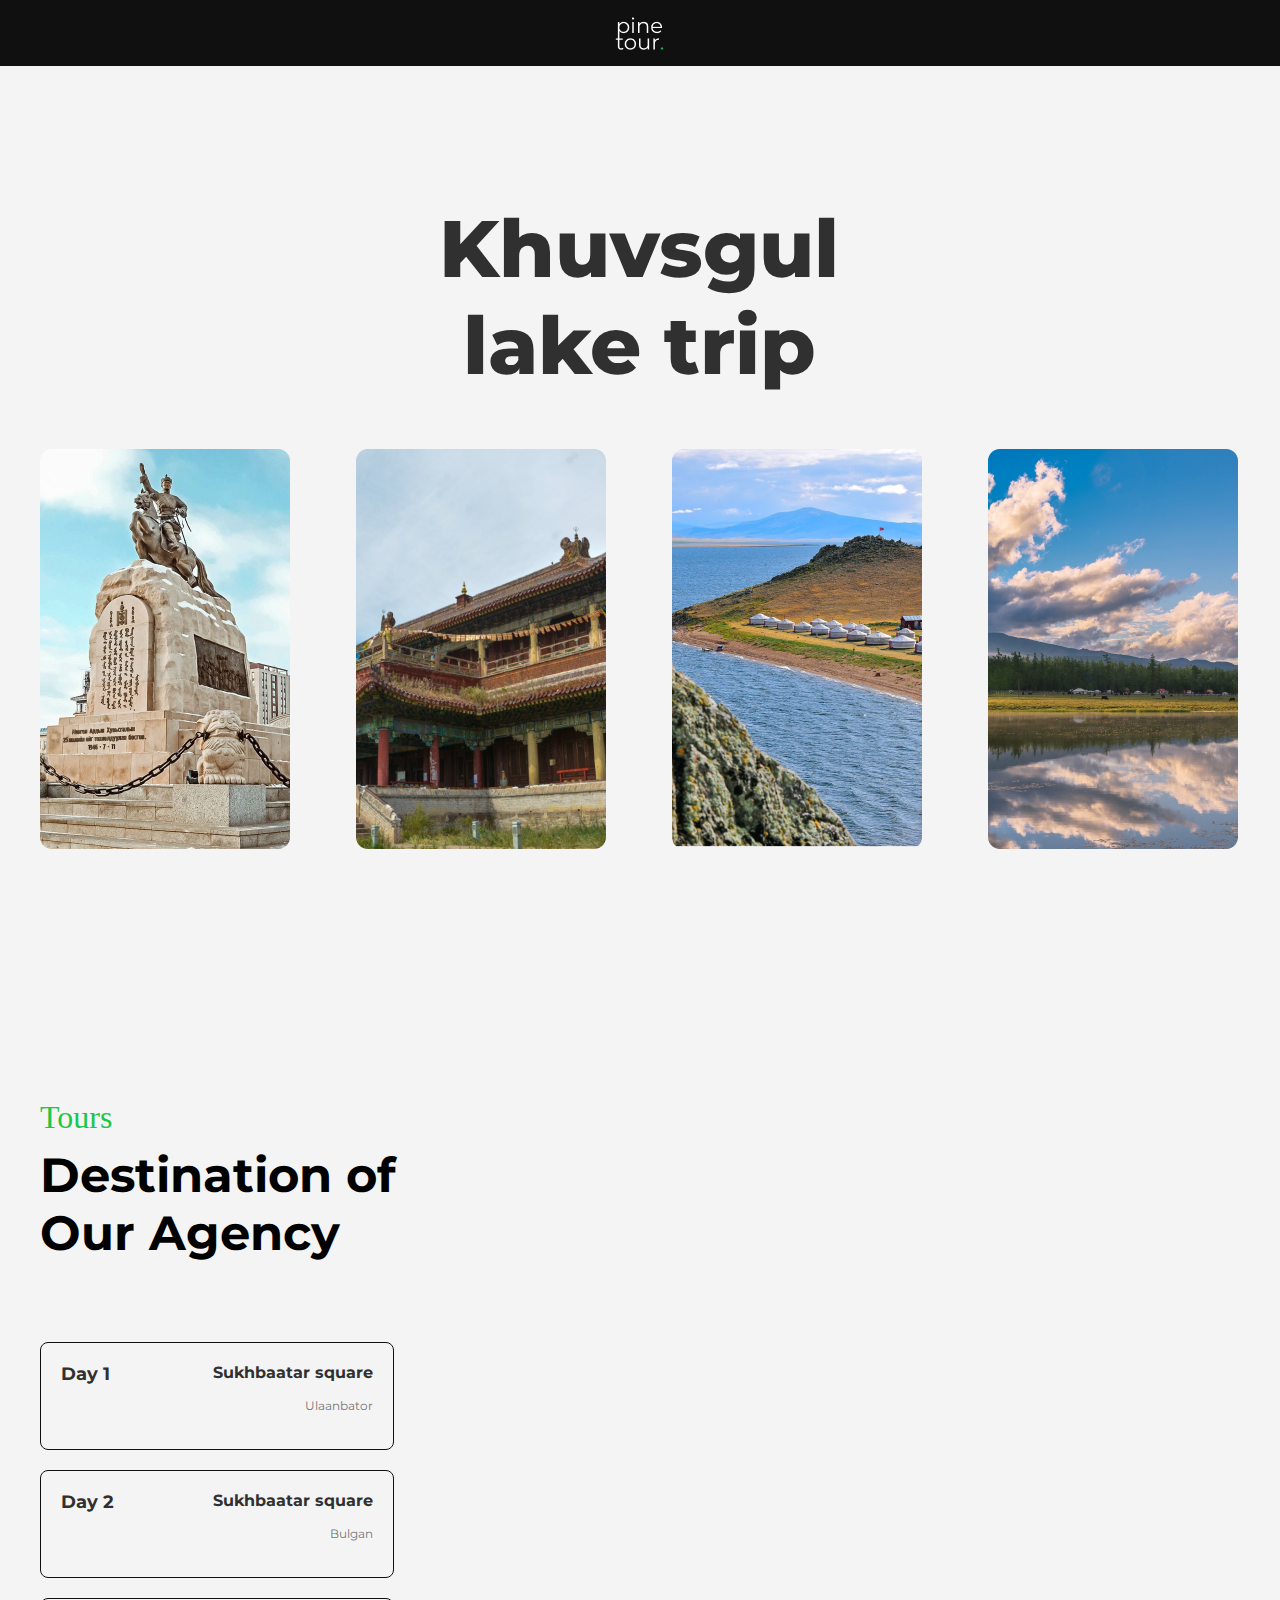
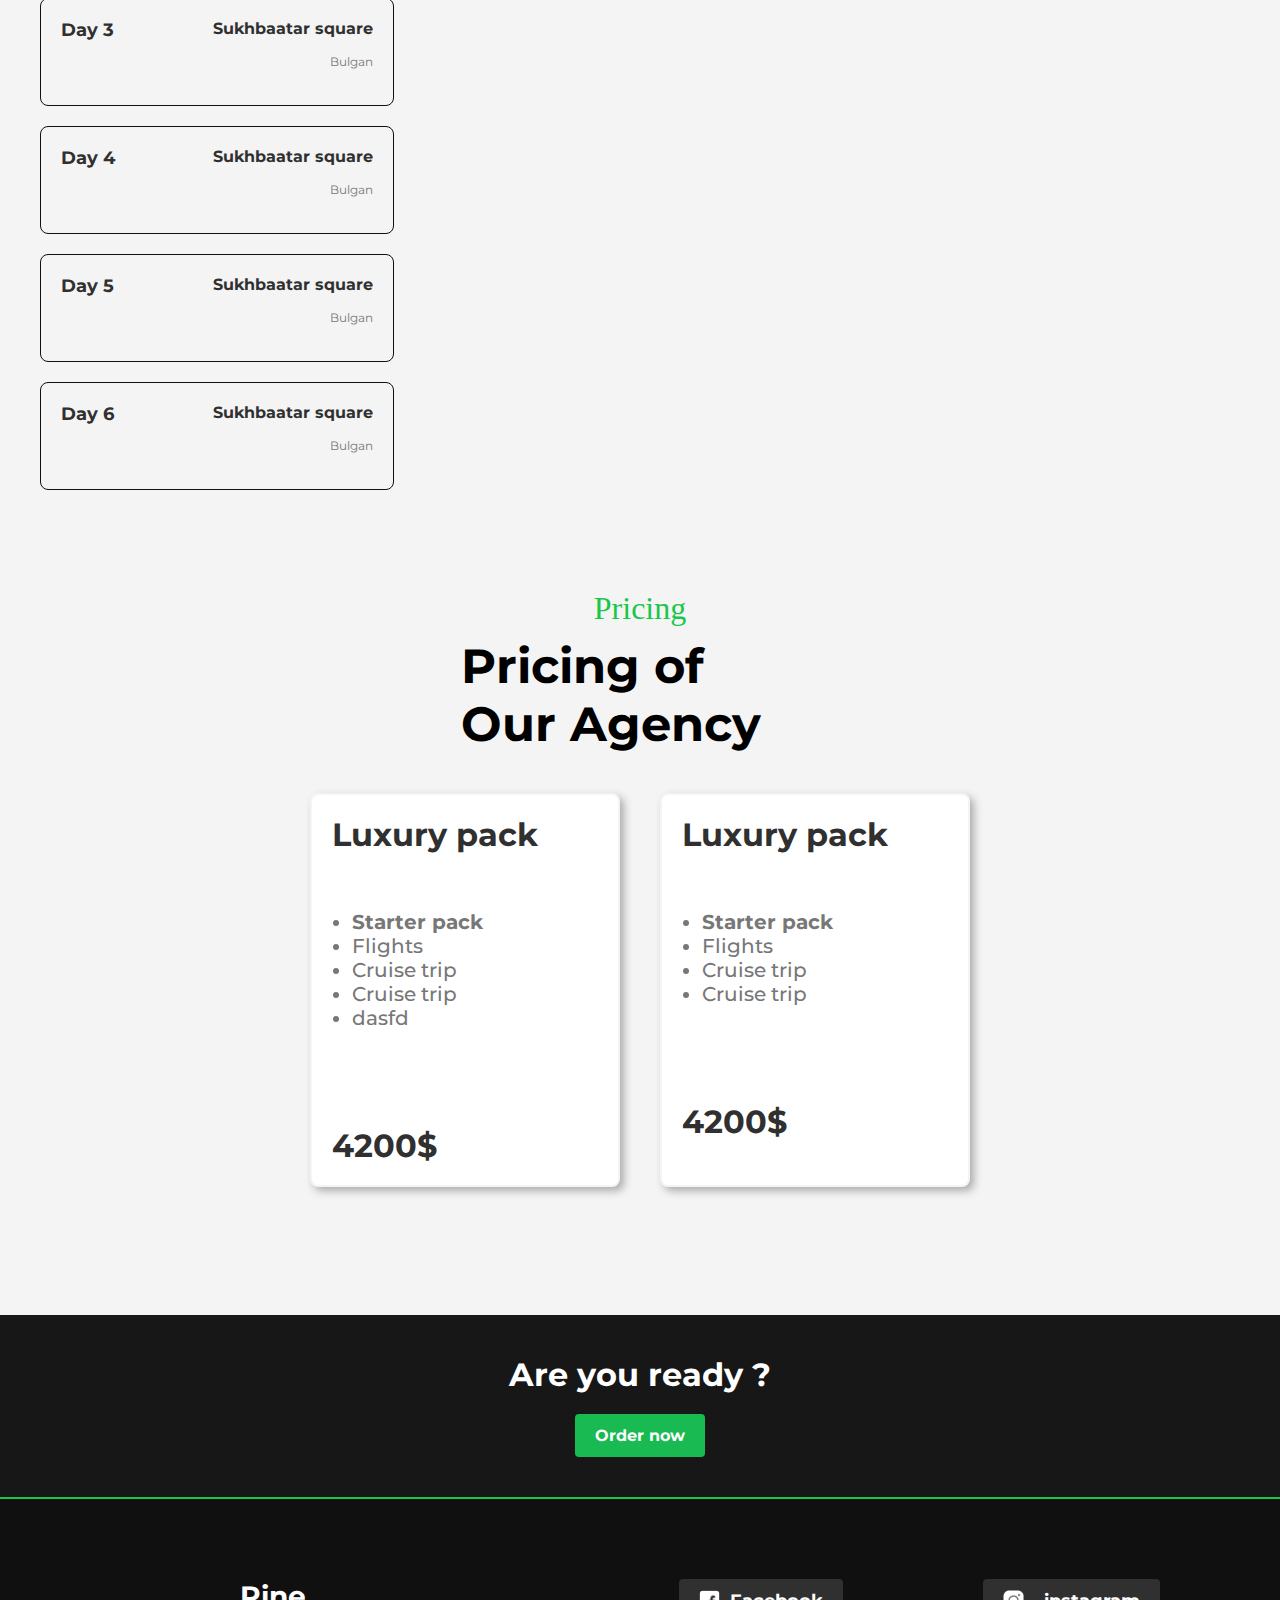
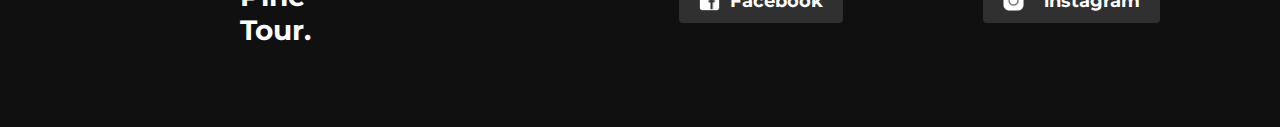
<file: index.html>
<!DOCTYPE html>
<html lang="en">

<head>
    <meta charset="UTF-8">
    <meta name="viewport" content="width=device-width, initial-scale=1.0">
    <title>Pine tour</title>
    <link rel="stylesheet" href="style.css">
    <link rel="preconnect" href="https://fonts.googleapis.com">
    <link rel="preconnect" href="https://fonts.gstatic.com" crossorigin>
    <link
        href="https://fonts.googleapis.com/css2?family=Montserrat:ital,wght@0,400;0,500;0,600;0,700;0,800;1,400;1,500;1,600;1,700;1,800&family=Pacifico&family=Poppins:ital,wght@0,300;0,400;0,500;0,600;0,700;1,300;1,400;1,500;1,600&display=swap"
        rel="stylesheet">
</head>

<body>

    <header>
        <div class="pinetour"><img src="./Frame 51.png" alt=""></div>
    </header>
    <div class="container">
        <div class="khuvsgul">
            <h1>Khuvsgul lake trip</h1>
            <div class="img-huwaalt">
                <div class="khuvsgul-img">
                    <img src="./image 27.png" alt="sukhbaatar" class="sukhbaatar">
                    <img src="./image 26.png" alt="nuur" class="nuur">
                </div>
                <div class="khuvsgul_img">
                    <img src="./image 25.png" alt="dkjabk" class="ger">
                    <img src="./image 28.png" alt="hahaha" class="cloud">
                </div>
            </div>
        </div>
        <main class="main">
            <section class="first-section">
                <div class="agency">
                    <div class="h2">Tours</div>
                    <div class="h3">Destination of <br>Our Agency</div>
                </div>
                <div class="buttons">
                    <div id="day1" class="second-button">
                        <div class="day2">Day 1</div>
                        <div class="square">
                            <div class="ner2">
                                Sukhbaatar square
                            </div>
                            <h4>Ulaanbator</h4>
                        </div>
                        <div class="card1" id="card12"><img id="image12" src="./image 29.png" alt=""></div>
                    </div>

                    <div id="day7" class="second-button">
                        <div class="day2">Day 2</div>
                        <div class="square">
                            <div class="ner2">
                                Sukhbaatar square
                            </div>
                            <h4>Bulgan</h4>
                        </div>
                        <div class="card2" id="card12"><img id="image12" src="./image 30.png" alt=""></div>
                    </div>
                    <div id="day3" class="second-button">
                        <div class="day2">Day 3</div>
                        <div class="square">
                            <div class="ner2">
                                Sukhbaatar square
                            </div>
                            <h4>Bulgan</h4>
                        </div>
                        <div class="card3" id="card12"><img id="image12" src="./image 31.png" alt=""></div>
                    </div>
                    <div id="day4" class="second-button">
                        <div class="day2">Day 4</div>
                        <div class="square">
                            <div class="ner2">
                                Sukhbaatar square
                            </div>
                            <h4>Bulgan</h4>
                        </div>
                        <div class="card4" id="card12"> <img id="image12" src="./image 32.png" alt=""></div>
                    </div>
                    <div id="day5" class="second-button">
                        <div class="day2">Day 5</div>
                        <div class="square">
                            <div class="ner2">
                                Sukhbaatar square
                            </div>
                            <h4>Bulgan</h4>
                        </div>
                        <div class="card5" id="card12"><img id="image12" src="./image 32.png" alt=""></div>
                    </div>
                    <div id="day6" class="second-button">
                        <div class="day2">Day 6</div>
                        <div class="square">
                            <div class="ner2">
                                Sukhbaatar square
                            </div>
                            <h4>Bulgan</h4>
                        </div>
                        <div class="card6" id="card12"><img id="image12" src="./image 33.png" alt=""></div>
                    </div>
                </div>
            </section>
        </main>
        <section class="second-section">
            <div class="pricing">
                <div class="h2">Pricing</div>
                <div class="h3">Pricing of<br>
                    Our Agency</div>
            </div>
            <div class="btn">
                <div class="second-btn">
                    <div class="h5">Luxury pack</div>
                    <ul>
                        <li><b>Starter pack</b></li>
                        <li>Flights</li>
                        <li>Cruise trip</li>
                        <li>Cruise trip</li>
                        <li>dasfd</li>
                    </ul>
                    <div class="price">
                        4200$
                    </div>
                </div>
                <div class="second-btn">
                    <div class="h5">Luxury pack</div>
                    <ul>
                        <li><b>Starter pack</b></li>
                        <li>Flights</li>
                        <li>Cruise trip</li>
                        <li>Cruise trip</li>
                    </ul>
                    <div class="price">
                        4200$
                    </div>
                </div>
            </div>
        </section>
    </div>
    <footer>
        <div class="ready">
            <div class="are">Are you ready ?</div>
            <a href="https://www.facebook.com/login/" target="_blank" class="last-btn">Order now</a>
        </div>
        <hr>
        <div class="last-container">
            <div class="last-dv">
                <div class="tour">Pine Tour.</div>
                <div class="last_btn">
                    <div class="fb-btn"><img src="./Vector.png" alt="fb" class="fb-img">
                        <div class="h6">Facebook</div>
                    </div>
                    <div class="ig-btn"><img src="./Vector (1).png" alt="ig" class="ig-img">
                        <div class="h6">instagram</div>
                    </div>
                </div>
            </div>
        </div>
    </footer>

</body>

</html>
</file>
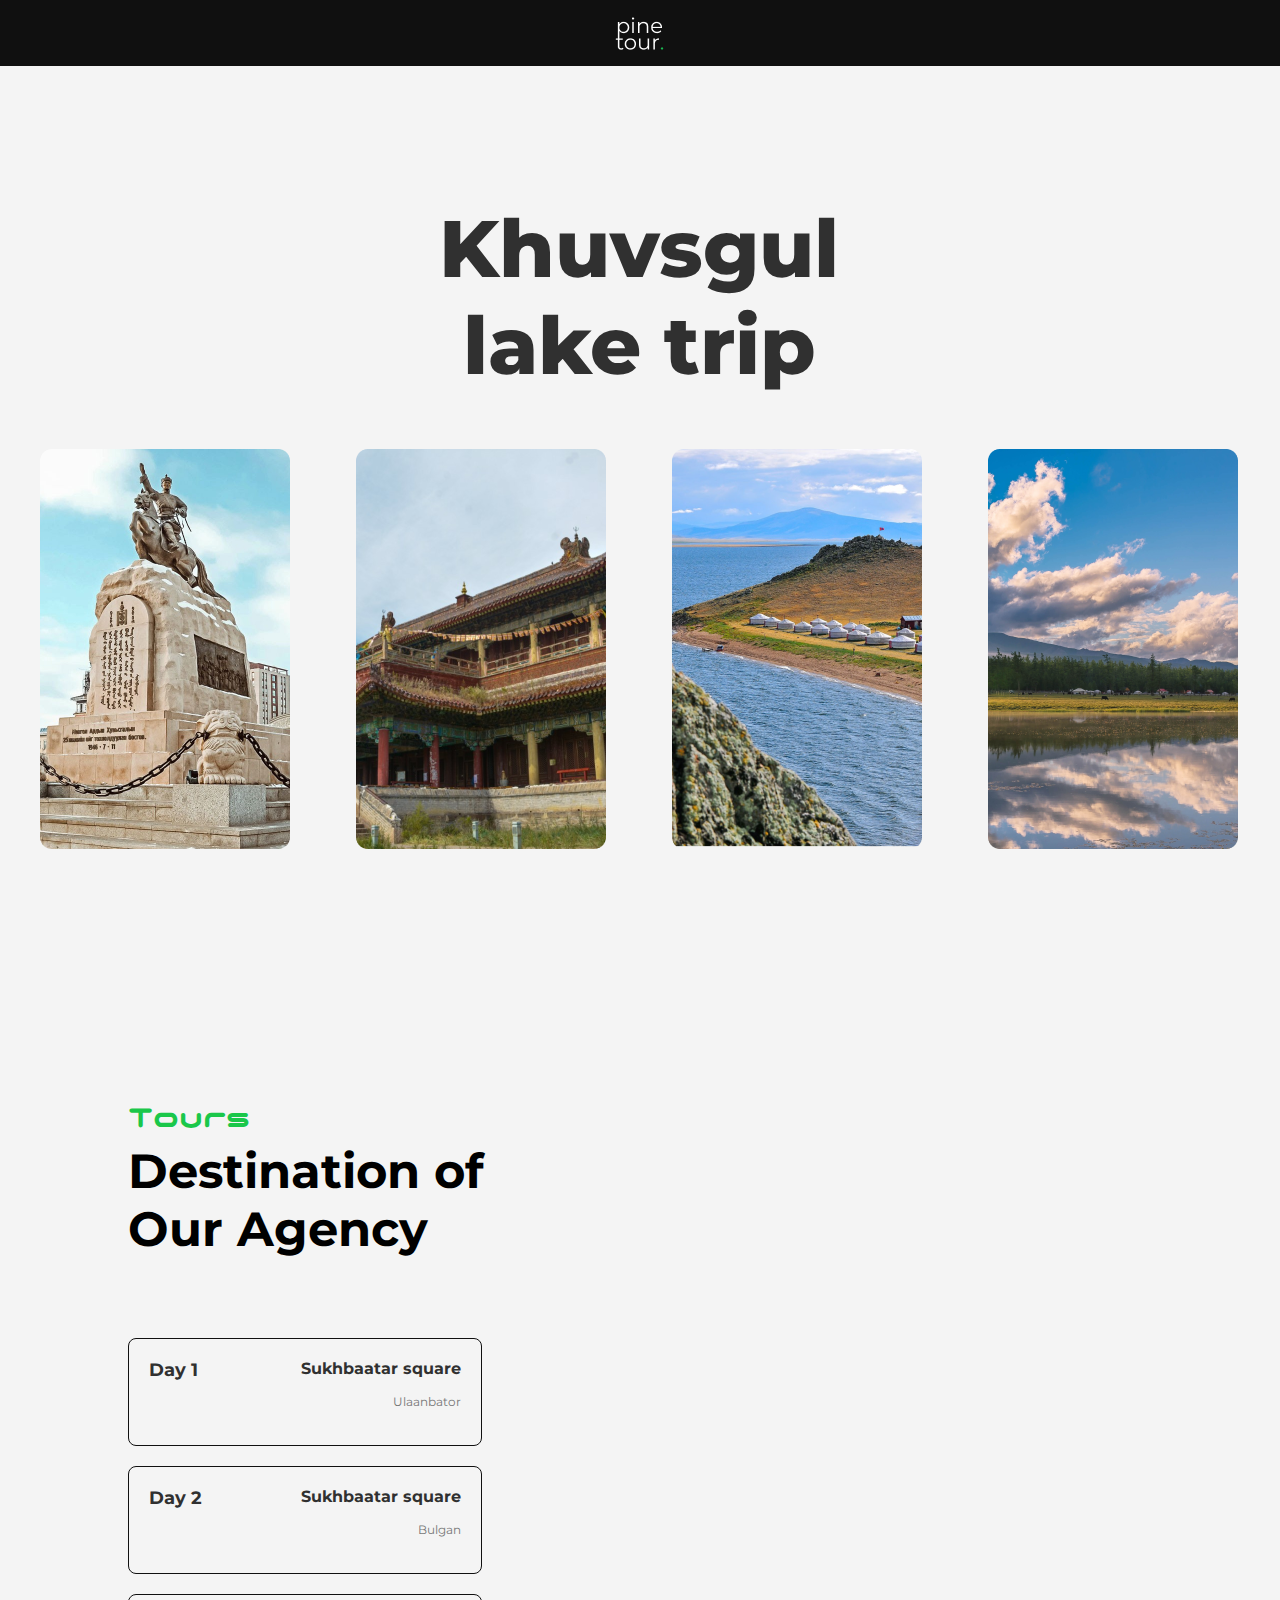
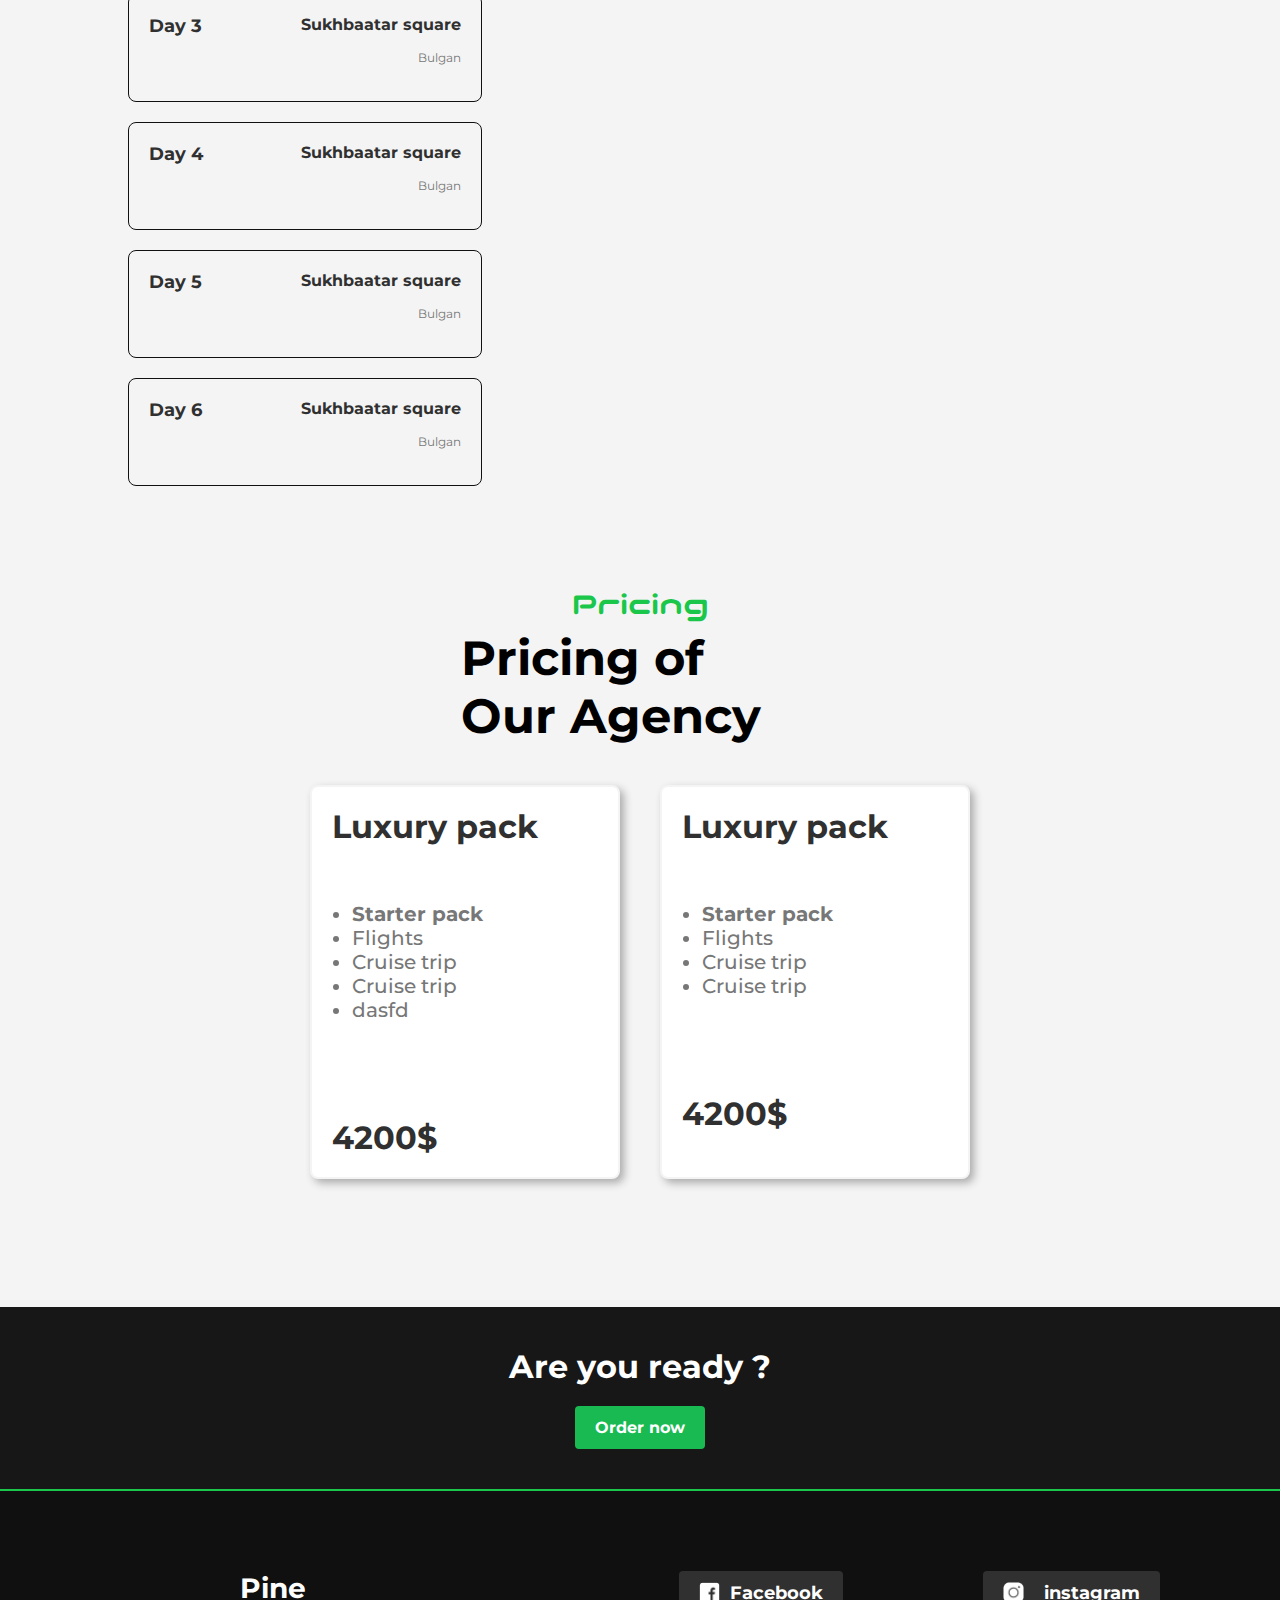
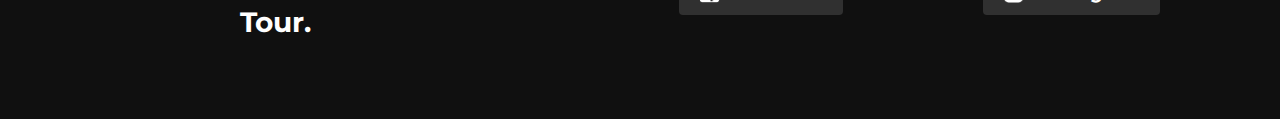
<file: public/index.html>
<!DOCTYPE html>
<html lang="en">

<head>
    <meta charset="UTF-8">
    <meta name="viewport" content="width=device-width, initial-scale=1.0">
    <title>Pine tour</title>
    <link rel="stylesheet" href="style.css">
    <link rel="preconnect" href="https://fonts.googleapis.com">
    <link rel="preconnect" href="https://fonts.gstatic.com" crossorigin>
    <link
        href="https://fonts.googleapis.com/css2?family=Montserrat:ital,wght@0,400;0,500;0,600;0,700;0,800;1,400;1,500;1,600;1,700;1,800&family=Pacifico&family=Poppins:ital,wght@0,300;0,400;0,500;0,600;0,700;1,300;1,400;1,500;1,600&display=swap"
        rel="stylesheet">
    <link rel="icon" href="./logo.jpeg">
</head>

<body>

    <header>
        <div>
            <div class="pinetour"><img src="./Frame 51.png" alt=""></div>
        </div>
    </header>
    <div class="container">
        <div class="khuvsgul">
            <h1>Khuvsgul lake trip</h1>
            <div class="img-huwaalt">
                <div class="khuvsgul-img">
                    <img src="./image 27.png" alt="sukhbaatar" class="sukhbaatar">
                    <img src="./image 26.png" alt="nuur" class="nuur">
                </div>
                <div class="khuvsgul_img">
                    <img src="./image 25.png" alt="dkjabk" class="ger">
                    <img src="./image 28.png" alt="hahaha" class="cloud">
                </div>
            </div>
        </div>
        <main class="main">
            <section class="first-section">
                <div class="agency">
                    <div class="h2">Tours</div>
                    <div class="h3">Destination of <br>Our Agency</div>
                </div>
                <div class="buttons">
                    <div id="day1" class="second-button">
                        <div class="day2">Day 1</div>
                        <div class="square">
                            <div class="ner2">
                                Sukhbaatar square
                            </div>
                            <h4>Ulaanbator</h4>
                        </div>
                        <div class="card1" id="card12"><img id="image12" src="./image 29.png" alt=""></div>
                    </div>

                    <div id="day7" class="second-button">
                        <div class="day2">Day 2</div>
                        <div class="square">
                            <div class="ner2">
                                Sukhbaatar square
                            </div>
                            <h4>Bulgan</h4>
                        </div>
                        <div class="card2" id="card12"><img id="image12" src="./image 30.png" alt=""></div>
                    </div>
                    <div id="day3" class="second-button">
                        <div class="day2">Day 3</div>
                        <div class="square">
                            <div class="ner2">
                                Sukhbaatar square
                            </div>
                            <h4>Bulgan</h4>
                        </div>
                        <div class="card3" id="card12"><img id="image12" src="./image 31.png" alt=""></div>
                    </div>
                    <div id="day4" class="second-button">
                        <div class="day2">Day 4</div>
                        <div class="square">
                            <div class="ner2">
                                Sukhbaatar square
                            </div>
                            <h4>Bulgan</h4>
                        </div>
                        <div class="card4" id="card12"> <img id="image12" src="./image 32.png" alt=""></div>
                    </div>
                    <div id="day5" class="second-button">
                        <div class="day2">Day 5</div>
                        <div class="square">
                            <div class="ner2">
                                Sukhbaatar square
                            </div>
                            <h4>Bulgan</h4>
                        </div>
                        <div class="card5" id="card12"><img id="image12" src="./image 32.png" alt=""></div>
                    </div>
                    <div id="day6" class="second-button">
                        <div class="day2">Day 6</div>
                        <div class="square">
                            <div class="ner2">
                                Sukhbaatar square
                            </div>
                            <h4>Bulgan</h4>
                        </div>
                        <div class="card6" id="card12"><img id="image12" src="./image 33.png" alt=""></div>
                    </div>
                </div>
            </section>
        </main>
        <section class="second-section">
            <div class="pricing">
                <div class="h2">Pricing</div>
                <div class="h3">Pricing of<br>
                    Our Agency</div>
            </div>
            <div class="btn">
                <div class="second-btn">
                    <div class="h5">Luxury pack</div>
                    <ul>
                        <li><b>Starter pack</b></li>
                        <li>Flights</li>
                        <li>Cruise trip</li>
                        <li>Cruise trip</li>
                        <li>dasfd</li>
                    </ul>
                    <div class="price">
                        4200$
                    </div>
                </div>
                <div class="second-btn">
                    <div class="h5">Luxury pack</div>
                    <ul>
                        <li><b>Starter pack</b></li>
                        <li>Flights</li>
                        <li>Cruise trip</li>
                        <li>Cruise trip</li>
                    </ul>
                    <div class="price">
                        4200$
                    </div>
                </div>
            </div>
        </section>
    </div>
    <footer>
        <div class="ready">
            <div class="are">Are you ready ?</div>
            <a href="https://www.facebook.com/login/" target="_blank" class="last-btn">Order now</a>
        </div>
        <hr>
        <div class="last-container">
            <div class="last-dv">
                <div class="tour">Pine Tour.</div>
                <div class="last_btn">
                    <div class="fb-btn"><img src="./Vector.png" alt="fb" class="fb-img">
                        <div class="h6">Facebook</div>
                    </div>
                    <div class="ig-btn"><img src="./Vector (1).png" alt="ig" class="ig-img">
                        <div class="h6">instagram</div>
                    </div>
                </div>
            </div>
        </div>
    </footer>

</body>

</html>
</file>
<file: style.css>
body{
    margin: 0;
    background-color: #f4f4f4;
}

.container {
    background-color: #f4f4f4;
    display: flex;
    justify-content: center;
    align-items: center;
    flex-direction: column;

}
.last-container{
    background-color: #101010;display: flex;
    align-items: center;
    justify-content: center;
}
#card12{
    padding-right: 120px;
}
#image12 {
    margin-left: 200px;
    border-radius: 12px;
    width: 598px;
    height: 894px;
}
header {
    background-color: #101010;
    display: flex;
    justify-content: center;
}

.pinetour {
    width: 50px;
    height: 42px;
    padding-top: 12px;
    padding-bottom: 12px;

}

h1 {
    color: #303030;
    text-align: center;
    font-family: Montserrat;
    font-size: 80px;
    font-weight: 800;
    height: 196px;
    width: 401px;

}

.h2 {
    color: #1AC74A;
    font-weight: 400;
    font-size: 32px;
    font-family: nico moji;
}

.h3 {
    font-family: Montserrat;
    font-size: 48px;
    font-weight: 700;
    width: 358px;
    padding-top:10px ;
        padding-bottom: 40px;

}

.khuvsgul {
    padding: 80px 122px 250px 120px;
    width: 1198px;
    align-items: center;
    justify-content: center;
    display: flex;
    flex-direction: column;
}

.img-huwaalt {
    display: flex;
    gap: 66px;
    justify-content: center;
}

.khuvsgul-img {
    height: 400px;
    gap: 66px;
    display: flex;
}

.khuvsgul_img {
    height: 400px;
    gap: 66px;
    display: flex;
}

.buttons {
    gap: 20px;
    display: flex;
    flex-direction: column;
    padding-top: 40px;

}

.first-section {
    width: 1440px;
    display: flex;
    justify-content: center;
    margin-left: 120px;
    
    flex-direction: column;
}

.main {
    position: relative;
    display: flex;
    width: 1440px;
    justify-content: center;
    align-items: center;
}
.second-button {
    background-color: #f4f4f4;
    width: 312px;
    transition: all 0.5s ease-in-out;
    border-radius: 8px;
    display: flex;
    padding: 20px;
    justify-content: space-between;
    border: 1px solid #101010;
}
.second-button:hover {
    width: 330px;
    background-color: #101010;
    border: none;
    border: 1px solid #101010;

    .day2,
    .square .ner2 {
        color: #d9d9d9;
    }
}

.card1,
.card2,
.card3,
.card4,
.card5,
.card6 {
    position: absolute;
    right: 0;
    top: 0;
    opacity: 0;
    visibility: hidden;
    transition: all 0.5s ease-in-out;
}

#day1:hover .card1 {
    opacity: 1;
    visibility: visible;

}

#day7:hover .card2 {
    opacity: 1;
    visibility: visible;
}

#day3:hover .card3 {
    opacity: 1;
    visibility: visible;
}

#day4:hover .card4 {
    opacity: 1;
    visibility: visible;
}

#day5:hover .card5 {
    opacity: 1;
    visibility: visible;
}

#day6:hover .card6 {
    opacity: 1;
    visibility: visible;
}



.day2 {
    font-family: Montserrat;
    font-size: 18px;
    font-weight: 700;
    color: #303030;
}


.ner2 {
    font-family: Montserrat;
    font-size: 16px;
    font-weight: 700;
    color: #303030;
}

.square {
    align-items: end;
    display: flex;
    flex-direction: column;
}

h4 {
    font-family: Montserrat;
    font-size: 12px;
    font-weight: 400;
    color: #777777;
}



.second-section {
    display: flex;
    flex-direction: column;
    align-items: center;
    padding-top: 100px;
}

.pricing {
    display: flex;
    flex-direction: column;
    align-items: center;
}

.btn {
    display: flex;
    gap: 40px;
}

.h5 {
    font-family: Montserrat;
    font-size: 32px;
    font-weight: 700;
    text-align: center;
    color: #303030;
    display: flex;

}

.ul,
li {
    font-family: Montserrat;
    font-size: 20px;
    font-weight: 500;
    color: #777777;


}

.h6 {
    font-family: Montserrat;
    font-size: 18px;
    font-weight: 700;
    text-align: center;
    padding-left: 10px;

}

.second-section {
    padding-bottom: 128px;
}

.price {
    font-family: Montserrat;
    font-size: 32px;
    font-weight: 700;
    color: #303030;
}

.second-btn:hover{
    padding: 20px 120px 20px 20px;
    border: 2px solid #1AC74A;
    border-radius: 8px;
    background-color: #fff;
}

.second-btn {
    padding: 20px 80px 20px 20px;
    transition: 1s;
    border: 2px solid #f4f4f4;
    border-radius: 8px;
    background-color: #fff;
    box-shadow: 4px 4px 8px #ababab;

}

.ready {
    background-color: #171717;
    display: flex;
    flex-direction: column;
    align-items: center;
    padding-top: 40px;
    padding-bottom: 40px;
}

.are {
    font-family: Montserrat;
    font-size: 32px;
    font-weight: 700;
    color: #fff;
    padding-bottom: 20px;
}

.last-btn {
    background-color: #18BA51;
    font-family: Montserrat;
    font-size: 16px;
    font-weight: 700;
    text-decoration: none;
    color: #fff;
    text-align: center;
    border-radius: 4px;
    padding: 12px 20px;
    cursor: pointer;

}

.last-dv {
    background-color: #101010;
    display: flex;
    justify-content: space-between;
    padding: 80px 120px;
    width: 1440px;
}

.tour {
    width: 81px;
    height: 68px;
    padding-left:120px ;
    font-family: Montserrat;
    font-size: 28px;
    font-weight: 700;
    color: #fff;
}

.last_btn {
    display: flex;
    gap: 20px;
    height:44px;
}

.fb-btn {
    background-color: #303030;
    color: #fff;
    padding: 11px 20px;
    font-family: Montserrat;
    font-size: 18px;
    font-weight: 700;
    margin-right: 120px;
    text-align: center;
    border-radius: 4px;
    display: flex;
    align-items: center;
    justify-content: center;

}

.fb-img {
    width: 21.12px;
    height: 21.12px;
}

.ig-img {
    width: 21.12px;
    height: 21.12px;
}

.ig-btn {
    background-color: #303030;
    color: #fff;
    padding: 11px 20px;
    font-family: Montserrat;
    font-size: 18px;
    font-weight: 700;
    text-align: center;
    border-radius: 4px;
    display: flex;
    align-items: center;
    justify-content: center;
    gap: 10px;
}
.first-btn>ul{
    padding: 40px 0 80px 20px;
}
.second-btn>ul{
    padding: 40px 0 80px 20px;
}
hr{
    width: 100%;
    border: 1px solid #1AC74A;
    margin: 0;
}

@media screen and (max-width:746px) {

    .container {
        background-color: #f4f4f4;
        width: 745px;
    }

    header {
        background-color: #101010;

        color: #fff;
    }

    h1 {
        color: #303030;
        text-align: center;
        font-family: Montserrat;
        font-size: 64px;
        font-weight: 800;
        height: 196px;
        width: 321px;

    }

    .pinetour {
        padding: 13px;
        width: 44px;
        display: flex;
        justify-content: center;
        align-items: center;
    }

    .khuvsgul {
        padding: 138px 40px 297px 40px;
        width: 664px;
        align-items: center;
        display: flex;
        flex-direction: column;

    }

    .img-huwaalt {
        gap: 66px;
        flex-wrap: wrap;
        justify-content: center;
    }
    #card12{
        padding-right: 0px;
    }
    #image12 {
        margin-left: 0px;
        border-radius: 12px;
        width:0px;
        height:0px;
    }

    .khuvsgul-img {
        height: 250px;
        gap: 79px;

    }

    .khuvsgul_img {
        height: 250px;
        gap: 79px;
    }

    .sukhbaatar {
        height: 250px;
        width: 250px;
    }

    .nuur {
        height: 250px;
        width: 250px;
    }

    .ger {
        height: 250px;
        width: 250px;
    }

    .cloud {
        height: 250px;
        width: 250px;
    }

    .buttons {
        gap: 20px;
        display: flex;
        flex-direction: column;
    }

    .first-section {
        padding-left: 172px;
    }

    .first-button {
        background-color: #101010;
        width: 400px;
        border-radius: 8px;
        display: flex;
        padding: 20px;
        justify-content: space-between;
    }

    .day1 {
        font-family: Montserrat;
        font-size: 18px;
        font-weight: 700;
        color: #d9d9d9;
    }

    .day2 {
        font-family: Montserrat;
        font-size: 18px;
        font-weight: 700;
        color: #303030;
    }

    .ner {
        font-family: Montserrat;
        font-size: 16px;
        font-weight: 700;
        color: #d9d9d9;
    }

    .ner2 {
        font-family: Montserrat;
        font-size: 16px;
        font-weight: 700;
        color: #303030;
    }

    .square {
        align-items: end;
        display: flex;
        flex-direction: column;
    }

    h4 {
        font-family: Montserrat;
        font-size: 12px;
        font-weight: 400;
        color: #777777;
    }

    .second-button {
        background-color: #f4f4f4;
        width: 400px;
        border-radius: 8px;
        display: flex;
        padding: 20px;
        justify-content: space-between;
        border: 1px solid #101010;

    }

    .buttons {
        gap: 20px;
        display: flex;
        flex-direction: column;
    }

    .first-section {
        width: 745px;
        display: flex;
        justify-content: center;
        flex-direction: column;
    }

    .main {
        position: relative;
    }

    .second-button:hover {
        background-color: #101010;
        border: none;
        border: 1px solid #101010;

        .day2,
        .square .ner2 {
            color: #d9d9d9;
        }
    }

    .card1,
    .card2,
    .card3,
    .card4,
    .card5,
    .card6 {
        position: absolute;
        right: 0;
        top: 0;
        display: none;
    }

    #day1:hover .card1 {
        display: none;
    }

    #day7:hover .card2 {
        display: none
    }

    #day3:hover .card3 {
        display: none;
    }

    #day4:hover .card4 {
        display: none;
    }

    #day5:hover .card5 {
        display: none
    }

    #day6:hover .card6 {
        display: none;
    }

    .second-button {
        background-color: #f4f4f4;
        width: 400px;
        border-radius: 8px;
        display: flex;
        padding: 20px;
        justify-content: space-between;
        border: 1px solid #101010;

    }

    .day2 {
        font-family: Montserrat;
        font-size: 18px;
        font-weight: 700;
        color: #303030;
    }


    .ner2 {
        font-family: Montserrat;
        font-size: 16px;
        font-weight: 700;
        color: #303030;
    }

    .square {
        align-items: end;
        display: flex;
        flex-direction: column;
    }

    h4 {
        font-family: Montserrat;
        font-size: 12px;
        font-weight: 400;
        color: #777777;
    }



    .second-section {
        display: flex;
        flex-direction: column;
        align-items: center;
        padding-top: 264px;
    }

    .pricing {
        display: flex;
        flex-direction: column;
        align-items: center;
    }

    .btn {
        display: flex;
        gap: 60px;
    }

    h5 {
        font-family: Montserrat;
        font-size: 32px;
        font-weight: 700;
        text-align: center;
        color: #303030;

    }

    .ul,
    li {
        font-family: Montserrat;
        font-size: 20px;
        font-weight: 500;
        color: #777777;


    }

    .second-section {
        padding-bottom: 128px;
    }

    .price {
        font-family: Montserrat;
        font-size: 32px;
        font-weight: 700;
        color: #303030;
    }

    .first-btn {
        padding: 20px 80px 20px 20px;
        border: 2px solid #1AC74A;
        border-radius: 8px;
        background-color: #fff;
    }

    .second-btn {
        padding: 20px 80px 20px 20px;

        border-radius: 8px;
        background-color: #fff;
    }

    .ready {
        background-color: #171717;
        display: flex;
        flex-direction: column;
        align-items: center;
        padding-top: 40px;
        padding-bottom: 40px;
    }

    .are {
        font-family: Montserrat;
        font-size: 32px;
        font-weight: 700;
        color: #fff;
        padding-bottom: 20px;
    }

    .last-btn {
        background-color: #18BA51;
        font-family: Montserrat;
        font-size: 16px;
        font-weight: 700;
        color: #fff;
        text-align: center;
        border-radius: 4px;
        padding: 12px 20px;
    }

    .last-dv {
        background-color: #101010;
        display: flex;
        justify-content: space-between;
        padding: 80px 0px;
        width: 674px;
    }

    .tour {
        width: 81px;
        height: 68px;
        padding-left: 0px;
        font-family: Montserrat;
        font-size: 28px;
        font-weight: 700;
        color: #fff;
    }

    .last_btn {
        display: flex;
        gap: 20px;
        height:44px;
    }

    .fb-btn {
        background-color: #303030;
        color: #fff;
        padding: 11px 20px;
        font-family: Montserrat;
        font-size: 18px;
        font-weight: 700;
        text-align: center;
        border-radius: 4px;
        display: flex;
        align-items: center;
        justify-content: center;
        gap: 10px;
        margin-right: 0;

    }

    .fb-img {
        width: 21.12px;
        height: 21.12px;
    }

    .ig-img {
        width: 21.12px;
        height: 21.12px;
    }

    .ig-btn {
        background-color: #303030;
        color: #fff;
        padding: 11px 20px;
        font-family: Montserrat;
        font-size: 18px;
        font-weight: 700;
        text-align: center;
        border-radius: 4px;
        display: flex;
        align-items: center;
        justify-content: center;
        gap: 10px;
    }

    .h2 {
        color: #1AC74A;
        font-weight: 400;
        font-size: 32px;
        font-family: nico moji;
    }

    .h3 {
        font-family: Montserrat;
        font-size: 48px;
        font-weight: 700;
        width: 358px;
        padding-top:10px ;
        padding-bottom: 40px;

    }
    .first-btn>ul{
        padding: 40px 0 80px 20px;
    }
    .second-btn>ul{
        padding: 40px 0 80px 20px;
    }
}

@media screen and (max-width:376px) {

    .container {
        background-color: #f4f4f4;
        display: flex;
        justify-content: center;
        align-items: center;
        width: 375px;

    }
    .first-btn>ul{
        padding: 40px 0 80px 20px;
    }
    .second-btn>ul{
        padding: 40px 0 80px 20px;
    }

    header {
        background-color: #101010;
    }

    h1 {
        color: #303030;
        text-align: center;
        font-family: Montserrat;
        font-size: 48px;
        font-weight: 800;
        height: 196px;
        width: 241px;

    }

    .pinetour {
        padding: 13px;
        width: 44px;
        justify-content: center;
        align-items: center;
        display: flex;
    }

    .khuvsgul {
        padding: 80px 30px 242px 30px;
        width: 315px;
        align-items: center;
        display: flex;
        flex-direction: column;

    }

    .img-huwaalt {
        gap: 20px;
        flex-wrap: wrap;
        justify-content: center;

    }

    .khuvsgul-img {
        height: 145px;
        gap: 19px;

    }

    .sukhbaatar {
        height: 148px;
        width: 148px;
    }

    .nuur {
        height: 148px;
        width: 148px;
    }

    .ger {
        height: 148px;
        width: 148px;
    }

    .cloud {
        height: 148px;
        width: 148px;
    }

    #card12{
        padding-right: 0px;
    }
    #image12 {
        margin-left: 0px;
        border-radius: 12px;
        width: 0px;
        height: 0px;
    }
    .khuvsgul_img {
        gap: 19px;
    }

    .buttons {
        gap: 20px;
        display: flex;
        flex-direction: column;
    }

    .first-section {
        padding-left: 30px;
        width: 375px;
        display: flex;
        margin-left: 0;
        justify-content: center;
        flex-direction: column;
    }

    .agency>.h2 {
        text-align: center;
    }

    .first-button {
        background-color: #101010;
        width: 312px;
        border-radius: 8px;
        display: flex;
        padding: 10px;
        justify-content: space-between;
    }

    .day1 {
        font-family: Montserrat;
        font-size: 18px;
        font-weight: 700;
        color: #d9d9d9;
    }

    .day2 {
        font-family: Montserrat;
        font-size: 18px;
        font-weight: 700;
        color: #303030;
    }

    .ner {
        font-family: Montserrat;
        font-size: 16px;
        font-weight: 700;
        color: #d9d9d9;
    }

    .ner2 {
        font-family: Montserrat;
        font-size: 16px;
        font-weight: 700;
        color: #303030;
    }

    .square {
        align-items: end;
        display: flex;
        flex-direction: column;
    }

    h4 {
        font-family: Montserrat;
        font-size: 12px;
        font-weight: 400;
        color: #777777;
    }

    .second-button {
        background-color: #f4f4f4;
        width: 178px;
        border-radius: 8px;
        display: flex;
        padding: 20px;
        justify-content: space-between;
        border: 1px solid #101010;

    }

    .buttons {
        gap: 20px;
        display: flex;
        flex-direction: column;
    }


    .main {
        position: relative;
    }

    .second-button:hover {
        background-color: #101010;
        border: none;
        border: 1px solid #101010;

        .day2,
        .square .ner2 {
            color: #d9d9d9;
        }
    }

    .card1,
    .card2,
    .card3,
    .card4,
    .card5,
    .card6 {
        position: absolute;
        right: 0;
        top: 0;
        display: none;
    }

    #day1:hover .card1 {
        display: none;
    }

    #day7:hover .card2 {
        display: none
    }

    #day3:hover .card3 {
        display: none;
    }

    #day4:hover .card4 {
        display: none;
    }

    #day5:hover .card5 {
        display: none
    }

    #day6:hover .card6 {
        display: none;
    }

    .second-button {
        background-color: #f4f4f4;
        width: 314px;
        border-radius: 8px;
        display: flex;
        padding: 10px;
        justify-content: space-between;
        border: 1px solid #101010;

    }

    .day2 {
        font-family: Montserrat;
        font-size: 18px;
        font-weight: 700;
        color: #303030;
    }


    .ner2 {
        font-family: Montserrat;
        font-size: 16px;
        font-weight: 700;
        color: #303030;
    }

    .square {
        align-items: end;
        display: flex;
        flex-direction: column;
    }

    h4 {
        font-family: Montserrat;
        font-size: 12px;
        font-weight: 400;
        color: #777777;
    }



    .second-section {
        display: flex;
        flex-direction: column;
        align-items: center;
        padding-top: 100px;
    }

    .pricing {
        display: flex;
        flex-direction: column;
        align-items: center;
    }

    .btn {
        gap: 40px;
        display: flex;
        flex-direction: column;
    }

    h5 {
        font-family: Montserrat;
        font-size: 32px;
        font-weight: 700;
        text-align: center;
        color: #303030;

    }

    .ul,
    li {
        font-family: Montserrat;
        font-size: 20px;
        font-weight: 500;
        color: #777777;


    }

    .second-section {
        padding-bottom: 128px;
    }

    .price {
        font-family: Montserrat;
        font-size: 32px;
        font-weight: 700;
        color: #303030;
    }

    .first-btn {
        padding: 20px 80px 20px 20px;
        border: 2px solid #1AC74A;
        border-radius: 8px;
        background-color: #fff;
    }

    .second-btn {
        padding: 20px 80px 20px 20px;

        border-radius: 8px;
        background-color: #fff;
    }

    .ready {
        background-color: #171717;
        display: flex;
        flex-direction: column;
        align-items: center;
        padding-top: 40px;
        padding-bottom: 40px;
    }

    .are {
        font-family: Montserrat;
        font-size: 32px;
        font-weight: 700;
        color: #fff;
        padding-bottom: 20px;
    }

    .last-btn {
        background-color: #18BA51;
        font-family: Montserrat;
        font-size: 16px;
        font-weight: 700;
        color: #fff;
        text-align: center;
        border-radius: 4px;
        padding: 12px 20px;
    }

    .last-dv {
        background-color: #101010;
        gap: 20px;
        width: 315px;
        flex-direction: column;
        display: flex;
        padding-top: 30px;

    }

    .tour {
        width: 81px;
        height: 68px;
        font-family: Montserrat;
        font-size: 28px;
        padding: 0;
        font-weight: 700;
        color: #fff;
    }

    .last_btn {
        display: flex;
        gap: 20px;
        flex-direction: column;
        height:44px;
    }

    .fb-btn {
        width: 171px;
        background-color: #303030;
        color: #fff;
        padding: 11px 20px;
        font-family: Montserrat;
        font-size: 18px;
        font-weight: 700;
        text-align: center;
        border-radius: 4px;
        display: flex;
        align-items: center;
        justify-content: center;
        gap: 10px;
        margin-right: 0;

    }

    .fb-img {
        width: 21.12px;
        height: 21.12px;
    }

    .ig-img {
        width: 21.12px;
        height: 21.12px;
    }

    .ig-btn {
        width: 171px;
        background-color: #303030;
        color: #fff;
        padding: 11px 20px;
        font-family: Montserrat;
        font-size: 18px;
        font-weight: 700;
        text-align: center;
        border-radius: 4px;
        display: flex;
        margin-right: 0;
        align-items: center;
        justify-content: center;
        gap: 10px;
    }

    .h2 {
        color: #1AC74A;
        font-weight: 400;
        font-size: 16px;
        font-family: nico moji;
    }

    .h3 {
        font-family: Montserrat;
        font-size: 32px;
        font-weight: 700;
        width: 315px;
        text-align: center;

    }


}
</file>
<file: public/style.css>
body {
    margin: 0;
    background-color: #f4f4f4;
}

@font-face {
    font-family: nicomoji;
    src: url(/public/fonts/NicoMoji-Regular.ttf);
}

.container {
    background-color: #f4f4f4;
    display: flex;
    justify-content: center;
    align-items: center;
    flex-direction: column;

}

.last-container {
    background-color: #101010;
    display: flex;
    align-items: center;
    justify-content: center;
}

#card12 {
    padding-right: 120px;
}

#image12 {
    margin-left: 200px;
    border-radius: 12px;
    width: 720px;
    height: 1024px;
}

header {
    background-color: #101010;
    display: flex;
    justify-content: center;
    width: 100%;
}

.pinetour {
    width: 50px;
    height: 42px;
    padding-top: 12px;
    padding-bottom: 12px;

}

h1 {
    color: #303030;
    text-align: center;
    font-family: Montserrat;
    font-size: 80px;
    font-weight: 800;
    height: 196px;
    width: 401px;

}

.h2 {
    color: #1AC74A;
    font-weight: 400;
    font-size: 32px;
    font-family: nicomoji;
}

.h3 {
    font-family: Montserrat;
    font-size: 48px;
    font-weight: 700;
    width: 358px;
    padding-top: 10px;
    padding-bottom: 40px;

}

.khuvsgul {
    padding: 80px 122px 250px 120px;
    width: 80%;
    align-items: center;
    justify-content: center;
    display: flex;
    flex-direction: column;
}

.img-huwaalt {
    display: flex;
    gap: 66px;
    justify-content: center;
}

.khuvsgul-img {
    height: 400px;
    gap: 66px;
    display: flex;
}

.khuvsgul_img {
    height: 400px;
    gap: 66px;
    display: flex;
}

.buttons {
    gap: 20px;
    display: flex;
    flex-direction: column;
    padding-top: 40px;

}

.first-section {
    width: 100%;
    display: flex;
    justify-content: center;


    flex-direction: column;
}

.main {
    position: relative;
    display: flex;
    width: 80%;
    max-width: 1440px;
    justify-content: center;
    align-items: center;
}

.second-button {
    background-color: #f4f4f4;
    width: 312px;
    transition: all 0.5s ease-in-out;
    border-radius: 8px;
    display: flex;
    padding: 20px;
    justify-content: space-between;
    border: 1px solid #101010;
}

.second-button:hover {
    width: 330px;
    background-color: #101010;
    border: none;
    border: 1px solid #101010;

    .day2,
    .square .ner2 {
        color: #d9d9d9;
    }
}

.card1,
.card2,
.card3,
.card4,
.card5,
.card6 {
    position: absolute;
    right: 0;
    top: 0;
    opacity: 0;
    visibility: hidden;
    transition: all 0.5s ease-in-out;
}

#day1:hover .card1 {
    opacity: 1;
    visibility: visible;

}

#day7:hover .card2 {
    opacity: 1;
    visibility: visible;
}

#day3:hover .card3 {
    opacity: 1;
    visibility: visible;
}

#day4:hover .card4 {
    opacity: 1;
    visibility: visible;
}

#day5:hover .card5 {
    opacity: 1;
    visibility: visible;
}

#day6:hover .card6 {
    opacity: 1;
    visibility: visible;
}



.day2 {
    font-family: Montserrat;
    font-size: 18px;
    font-weight: 700;
    color: #303030;
}


.ner2 {
    font-family: Montserrat;
    font-size: 16px;
    font-weight: 700;
    color: #303030;
}

.square {
    align-items: end;
    display: flex;
    flex-direction: column;
}

h4 {
    font-family: Montserrat;
    font-size: 12px;
    font-weight: 400;
    color: #777777;
}



.second-section {
    display: flex;
    flex-direction: column;
    align-items: center;
    padding-top: 100px;
}

.pricing {
    display: flex;
    flex-direction: column;
    align-items: center;
}

.btn {
    display: flex;
    gap: 40px;
}

.h5 {
    font-family: Montserrat;
    font-size: 32px;
    font-weight: 700;
    text-align: center;
    color: #303030;
    display: flex;

}

.ul,
li {
    font-family: Montserrat;
    font-size: 20px;
    font-weight: 500;
    color: #777777;


}

.h6 {
    font-family: Montserrat;
    font-size: 18px;
    font-weight: 700;
    text-align: center;
    padding-left: 10px;

}

.second-section {
    padding-bottom: 128px;
}

.price {
    font-family: Montserrat;
    font-size: 32px;
    font-weight: 700;
    color: #303030;
}

.second-btn:hover {
    padding: 20px 120px 20px 20px;
    border: 2px solid #1AC74A;
    border-radius: 8px;
    background-color: #fff;
}

.second-btn {
    padding: 20px 80px 20px 20px;
    transition: 1s;
    border: 2px solid #f4f4f4;
    border-radius: 8px;
    background-color: #fff;
    box-shadow: 4px 4px 8px #ababab;

}

.ready {
    background-color: #171717;
    display: flex;
    flex-direction: column;
    align-items: center;
    padding-top: 40px;
    padding-bottom: 40px;
}

.are {
    font-family: Montserrat;
    font-size: 32px;
    font-weight: 700;
    color: #fff;
    padding-bottom: 20px;
}

.last-btn {
    background-color: #18BA51;
    font-family: Montserrat;
    font-size: 16px;
    font-weight: 700;
    text-decoration: none;
    color: #fff;
    text-align: center;
    border-radius: 4px;
    padding: 12px 20px;
    cursor: pointer;

}

.last-dv {
    background-color: #101010;
    display: flex;
    justify-content: space-between;
    padding: 80px 120px;
    width: 1440px;
}

.tour {
    width: 81px;
    height: 68px;
    padding-left: 120px;
    font-family: Montserrat;
    font-size: 28px;
    font-weight: 700;
    color: #fff;
}

.last_btn {
    display: flex;
    gap: 20px;
    height: 44px;
}

.fb-btn {
    background-color: #303030;
    color: #fff;
    padding: 11px 20px;
    font-family: Montserrat;
    font-size: 18px;
    font-weight: 700;
    margin-right: 120px;
    text-align: center;
    border-radius: 4px;
    display: flex;
    align-items: center;
    justify-content: center;

}

.fb-img {
    width: 21.12px;
    height: 21.12px;
}

.ig-img {
    width: 21.12px;
    height: 21.12px;
}

.ig-btn {
    background-color: #303030;
    color: #fff;
    padding: 11px 20px;
    font-family: Montserrat;
    font-size: 18px;
    font-weight: 700;
    text-align: center;
    border-radius: 4px;
    display: flex;
    align-items: center;
    justify-content: center;
    gap: 10px;
}

.first-btn>ul {
    padding: 40px 0 80px 20px;
}

.second-btn>ul {
    padding: 40px 0 80px 20px;
}

hr {
    width: 100%;
    border: 1px solid #1AC74A;
    margin: 0;
}

@media screen and (max-width:746px) {

    .container {
        background-color: #f4f4f4;
        width: 80%;
        display: contents;
    }

    header {
        background-color: #101010;

        color: #fff;
    }

    h1 {
        color: #303030;
        text-align: center;
        font-family: Montserrat;
        font-size: 64px;
        font-weight: 800;
        height: 196px;
        width: 321px;

    }

    .pinetour {
        padding: 13px;
        width: 44px;
        display: flex;
        justify-content: center;
        align-items: center;
    }

    .khuvsgul {
        padding: 138px 40px 297px 40px;
        width: 80%;
        align-items: center;
        display: flex;
        flex-direction: column;

    }

    .img-huwaalt {
        gap: 66px;
        flex-wrap: wrap;
        justify-content: center;
    }

    #card12 {
        padding-right: 0px;
    }

    #image12 {
        margin-left: 0px;
        border-radius: 12px;
        padding-top: 200px;
        width: 0px;
        height: 1024px;
    }

    .khuvsgul-img {
        height: 250px;
        gap: 79px;

    }

    .khuvsgul_img {
        height: 250px;
        gap: 79px;
    }

    .sukhbaatar {
        height: 250px;
        width: 250px;
    }

    .nuur {
        height: 250px;
        width: 250px;
    }

    .ger {
        height: 250px;
        width: 250px;
    }

    .cloud {
        height: 250px;
        width: 250px;
    }

    .buttons {
        gap: 20px;
        display: flex;
        flex-direction: column;
    }



    .first-button {
        background-color: #101010;
        width: 400px;
        border-radius: 8px;
        display: flex;
        padding: 20px;
        justify-content: space-between;
    }

    .day1 {
        font-family: Montserrat;
        font-size: 18px;
        font-weight: 700;
        color: #d9d9d9;
    }

    .day2 {
        font-family: Montserrat;
        font-size: 18px;
        font-weight: 700;
        color: #303030;
    }

    .ner {
        font-family: Montserrat;
        font-size: 16px;
        font-weight: 700;
        color: #d9d9d9;
    }

    .ner2 {
        font-family: Montserrat;
        font-size: 16px;
        font-weight: 700;
        color: #303030;
    }

    .square {
        align-items: end;
        display: flex;
        flex-direction: column;
    }

    h4 {
        font-family: Montserrat;
        font-size: 12px;
        font-weight: 400;
        color: #777777;
    }

    .second-button {
        background-color: #f4f4f4;
        width: 400px;
        border-radius: 8px;
        display: flex;
        padding: 20px;
        justify-content: space-between;
        border: 1px solid #101010;

    }

    .buttons {
        gap: 20px;
        display: flex;
        flex-direction: column;
    }

    .first-section {
        width: 80%;
        display: flex;
        justify-content: center;
        flex-direction: column;
    }

    .main {
        position: relative;
    }

    .second-button:hover {
        background-color: #101010;
        border: none;
        border: 1px solid #101010;

        .day2,
        .square .ner2 {
            color: #d9d9d9;
        }
    }

    .card1,
    .card2,
    .card3,
    .card4,
    .card5,
    .card6 {
        position: absolute;
        right: 0;
        top: 0;
        display: none;
    }

    #day1:hover .card1 {
        display: none;
    }

    #day7:hover .card2 {
        display: none
    }

    #day3:hover .card3 {
        display: none;
    }

    #day4:hover .card4 {
        display: none;
    }

    #day5:hover .card5 {
        display: none
    }

    #day6:hover .card6 {
        display: none;
    }

    .second-button {
        background-color: #f4f4f4;
        width: 400px;
        border-radius: 8px;
        display: flex;
        padding: 20px;
        justify-content: space-between;
        border: 1px solid #101010;

    }

    .day2 {
        font-family: Montserrat;
        font-size: 18px;
        font-weight: 700;
        color: #303030;
    }


    .ner2 {
        font-family: Montserrat;
        font-size: 16px;
        font-weight: 700;
        color: #303030;
    }

    .square {
        align-items: end;
        display: flex;
        flex-direction: column;
    }

    h4 {
        font-family: Montserrat;
        font-size: 12px;
        font-weight: 400;
        color: #777777;
    }



    .second-section {
        display: flex;
        flex-direction: column;
        align-items: center;
        padding-top: 264px;
    }

    .pricing {
        display: flex;
        flex-direction: column;
        align-items: center;
    }

    .btn {
        display: flex;
        gap: 60px;
    }

    h5 {
        font-family: Montserrat;
        font-size: 32px;
        font-weight: 700;
        text-align: center;
        color: #303030;

    }

    .ul,
    li {
        font-family: Montserrat;
        font-size: 20px;
        font-weight: 500;
        color: #777777;


    }

    .second-section {
        padding-bottom: 128px;
    }

    .price {
        font-family: Montserrat;
        font-size: 32px;
        font-weight: 700;
        color: #303030;
    }

    .first-btn {
        padding: 20px 80px 20px 20px;
        border: 2px solid #1AC74A;
        border-radius: 8px;
        background-color: #fff;
    }

    .second-btn {
        padding: 20px 80px 20px 20px;

        border-radius: 8px;
        background-color: #fff;
    }

    .ready {
        background-color: #171717;
        display: flex;
        flex-direction: column;
        align-items: center;
        padding-top: 40px;
        padding-bottom: 40px;
    }

    .are {
        font-family: Montserrat;
        font-size: 32px;
        font-weight: 700;
        color: #fff;
        padding-bottom: 20px;
    }

    .last-btn {
        background-color: #18BA51;
        font-family: Montserrat;
        font-size: 16px;
        font-weight: 700;
        color: #fff;
        text-align: center;
        border-radius: 4px;
        padding: 12px 20px;
    }

    .last-dv {
        background-color: #101010;
        display: flex;
        justify-content: space-between;
        padding: 80px 0px;
        width: 674px;
    }

    .tour {
        width: 81px;
        height: 68px;
        padding-left: 0px;
        font-family: Montserrat;
        font-size: 28px;
        font-weight: 700;
        color: #fff;
    }

    .last_btn {
        display: flex;
        gap: 20px;
        height: 44px;
    }

    .fb-btn {
        background-color: #303030;
        color: #fff;
        padding: 11px 20px;
        font-family: Montserrat;
        font-size: 18px;
        font-weight: 700;
        text-align: center;
        border-radius: 4px;
        display: flex;
        align-items: center;
        justify-content: center;
        gap: 10px;
        margin-right: 0;

    }

    .fb-img {
        width: 21.12px;
        height: 21.12px;
    }

    .ig-img {
        width: 21.12px;
        height: 21.12px;
    }

    .ig-btn {
        background-color: #303030;
        color: #fff;
        padding: 11px 20px;
        font-family: Montserrat;
        font-size: 18px;
        font-weight: 700;
        text-align: center;
        border-radius: 4px;
        display: flex;
        align-items: center;
        justify-content: center;
        gap: 10px;
    }

    .h2 {
        color: #1AC74A;
        font-weight: 400;
        font-size: 32px;
        font-family: nico moji;
    }

    .h3 {
        font-family: Montserrat;
        font-size: 48px;
        font-weight: 700;
        width: 358px;
        padding-top: 10px;
        padding-bottom: 40px;

    }

    .first-btn>ul {
        padding: 40px 0 80px 20px;
    }

    .second-btn>ul {
        padding: 40px 0 80px 20px;
    }
}

@media screen and (max-width:440px) {

    .container {
        background-color: #f4f4f4;
        display: flex;
        justify-content: center;
        align-items: center;
        width: 100%;

    }

    .first-btn>ul {
        padding: 40px 0 80px 20px;
    }

    .second-btn>ul {
        padding: 40px 0 80px 20px;
    }

    header {
        background-color: #101010;
    }

    h1 {
        color: #303030;
        text-align: center;
        font-family: Montserrat;
        font-size: 48px;
        font-weight: 800;
        height: 196px;
        width: 241px;

    }

    .pinetour {
        padding: 13px;
        width: 44px;
        justify-content: center;
        align-items: center;
        display: flex;
    }

    .khuvsgul {
        padding: 80px 30px 242px 30px;
        width: 80%;
        align-items: center;
        display: flex;
        flex-direction: column;

    }

    .img-huwaalt {
        gap: 20px;
        flex-wrap: wrap;
        justify-content: center;
        flex-wrap: wrap;

    }

    .khuvsgul-img {
        height: 145px;
        gap: 19px;

    }

    .sukhbaatar {
        height: 148px;
        width: 148px;
    }

    .nuur {
        height: 148px;
        width: 148px;
    }

    .ger {
        height: 148px;
        width: 148px;
    }

    .cloud {
        height: 148px;
        width: 148px;
    }

    #card12 {
        padding-right: 0px;
    }

    #image12 {
        margin-left: 0px;
        border-radius: 12px;
        width: 0px;
        height: 0px;
    }

    .khuvsgul_img {
        gap: 19px;
    }

    .buttons {
        gap: 20px;
        display: flex;
        flex-direction: column;
    }

    .first-section {
        padding-left: 30px;
        width: 80%;
        display: flex;
        margin-left: 0;
        justify-content: center;
        flex-direction: column;
    }

    .agency>.h2 {
        text-align: center;
    }

    .first-button {
        background-color: #101010;
        width: 312px;
        border-radius: 8px;
        display: flex;
        padding: 10px;
        justify-content: space-between;
    }

    .day1 {
        font-family: Montserrat;
        font-size: 18px;
        font-weight: 700;
        color: #d9d9d9;
    }

    .day2 {
        font-family: Montserrat;
        font-size: 18px;
        font-weight: 700;
        color: #303030;
    }

    .ner {
        font-family: Montserrat;
        font-size: 16px;
        font-weight: 700;
        color: #d9d9d9;
    }

    .ner2 {
        font-family: Montserrat;
        font-size: 16px;
        font-weight: 700;
        color: #303030;
    }

    .square {
        align-items: end;
        display: flex;
        flex-direction: column;
    }

    h4 {
        font-family: Montserrat;
        font-size: 12px;
        font-weight: 400;
        color: #777777;
    }

    .second-button {
        background-color: #f4f4f4;
        width: 178px;
        border-radius: 8px;
        display: flex;
        padding: 20px;
        justify-content: space-between;
        border: 1px solid #101010;

    }

    .buttons {
        gap: 20px;
        display: flex;
        flex-direction: column;
    }


    .main {
        position: relative;
    }

    .second-button:hover {
        background-color: #101010;
        border: none;
        border: 1px solid #101010;

        .day2,
        .square .ner2 {
            color: #d9d9d9;
        }
    }

    .card1,
    .card2,
    .card3,
    .card4,
    .card5,
    .card6 {
        position: absolute;
        right: 0;
        top: 0;
        display: none;
    }

    #day1:hover .card1 {
        display: none;
    }

    #day7:hover .card2 {
        display: none
    }

    #day3:hover .card3 {
        display: none;
    }

    #day4:hover .card4 {
        display: none;
    }

    #day5:hover .card5 {
        display: none
    }

    #day6:hover .card6 {
        display: none;
    }

    .second-button {
        background-color: #f4f4f4;
        width: 314px;
        border-radius: 8px;
        display: flex;
        padding: 10px;
        justify-content: space-between;
        border: 1px solid #101010;

    }

    .day2 {
        font-family: Montserrat;
        font-size: 18px;
        font-weight: 700;
        color: #303030;
    }


    .ner2 {
        font-family: Montserrat;
        font-size: 16px;
        font-weight: 700;
        color: #303030;
    }

    .square {
        align-items: end;
        display: flex;
        flex-direction: column;
    }

    h4 {
        font-family: Montserrat;
        font-size: 12px;
        font-weight: 400;
        color: #777777;
    }



    .second-section {
        display: flex;
        flex-direction: column;
        align-items: center;
        padding-top: 100px;
    }

    .pricing {
        display: flex;
        flex-direction: column;
        align-items: center;
    }

    .btn {
        gap: 40px;
        display: flex;
        flex-direction: column;
    }

    h5 {
        font-family: Montserrat;
        font-size: 32px;
        font-weight: 700;
        text-align: center;
        color: #303030;

    }

    .ul,
    li {
        font-family: Montserrat;
        font-size: 20px;
        font-weight: 500;
        color: #777777;


    }

    .second-section {
        padding-bottom: 128px;
    }

    .price {
        font-family: Montserrat;
        font-size: 32px;
        font-weight: 700;
        color: #303030;
    }

    .first-btn {
        padding: 20px 80px 20px 20px;
        border: 2px solid #1AC74A;
        border-radius: 8px;
        background-color: #fff;
    }

    .second-btn {
        padding: 20px 80px 20px 20px;

        border-radius: 8px;
        background-color: #fff;
    }

    .ready {
        background-color: #171717;
        display: flex;
        flex-direction: column;
        align-items: center;
        padding-top: 40px;
        padding-bottom: 40px;
    }

    .are {
        font-family: Montserrat;
        font-size: 32px;
        font-weight: 700;
        color: #fff;
        padding-bottom: 20px;
    }

    .last-btn {
        background-color: #18BA51;
        font-family: Montserrat;
        font-size: 16px;
        font-weight: 700;
        color: #fff;
        text-align: center;
        border-radius: 4px;
        padding: 12px 20px;
    }

    .last-dv {
        background-color: #101010;
        gap: 20px;
        width: 315px;
        flex-direction: column;
        display: flex;
        padding-top: 30px;

    }

    .tour {
        width: 81px;
        height: 68px;
        font-family: Montserrat;
        font-size: 28px;
        padding: 0;
        font-weight: 700;
        color: #fff;
    }

    .last_btn {
        display: flex;
        gap: 20px;
        flex-direction: column;
        height: 44px;
    }

    .fb-btn {
        width: 171px;
        background-color: #303030;
        color: #fff;
        padding: 11px 20px;
        font-family: Montserrat;
        font-size: 18px;
        font-weight: 700;
        text-align: center;
        border-radius: 4px;
        display: flex;
        align-items: center;
        justify-content: center;
        gap: 10px;
        margin-right: 0;

    }

    .fb-img {
        width: 21.12px;
        height: 21.12px;
    }

    .ig-img {
        width: 21.12px;
        height: 21.12px;
    }

    .ig-btn {
        width: 171px;
        background-color: #303030;
        color: #fff;
        padding: 11px 20px;
        font-family: Montserrat;
        font-size: 18px;
        font-weight: 700;
        text-align: center;
        border-radius: 4px;
        display: flex;
        margin-right: 0;
        align-items: center;
        justify-content: center;
        gap: 10px;
    }

    .h2 {
        color: #1AC74A;
        font-weight: 400;
        font-size: 16px;
        font-family: nico moji;
    }

    .h3 {
        font-family: Montserrat;
        font-size: 32px;
        font-weight: 700;
        width: 315px;
        text-align: center;

    }


}
</file>
